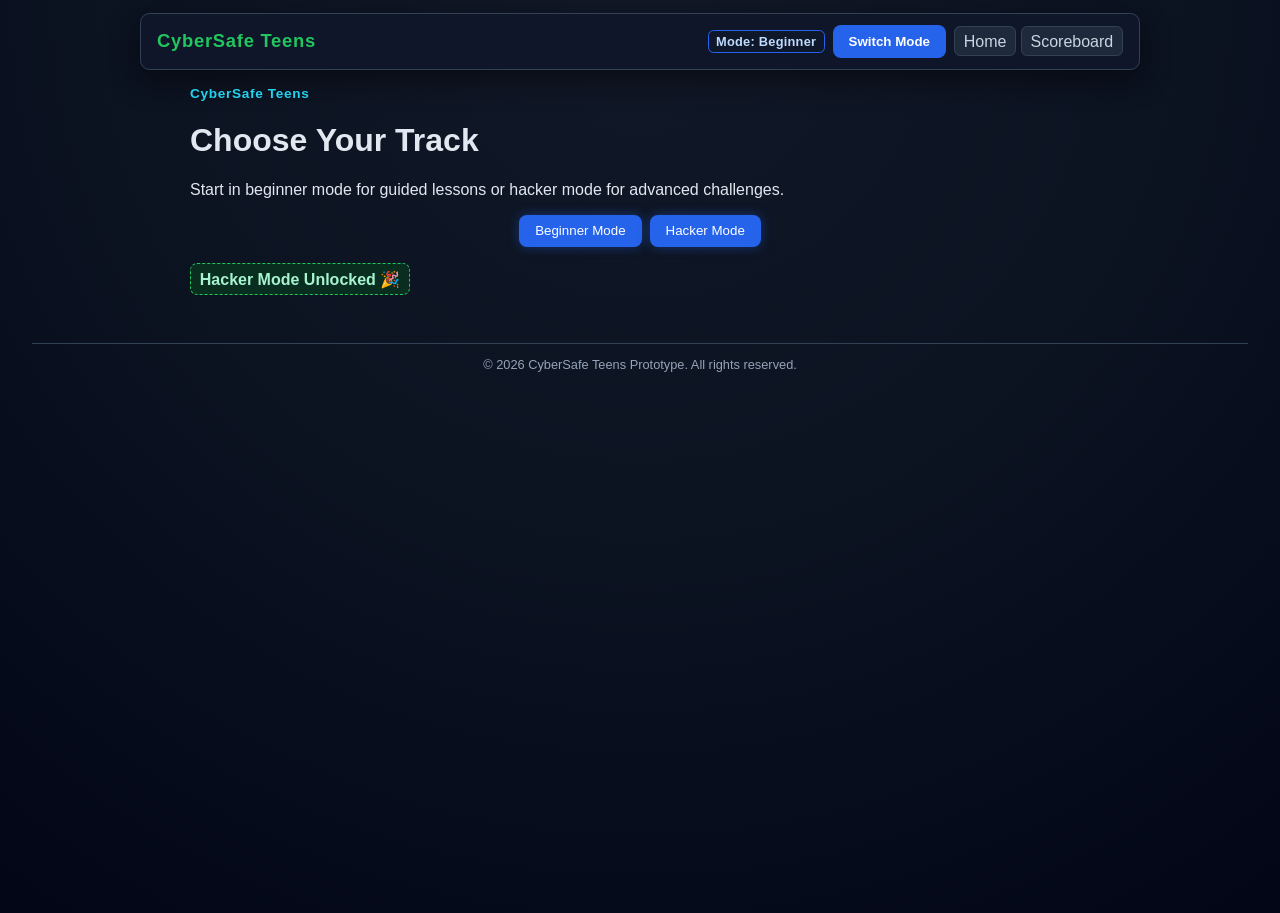
<file: index.html>
<!DOCTYPE html>
<html lang="en">
<head>
  <meta charset="UTF-8">
  <meta name="viewport" content="width=device-width, initial-scale=1.0">
  <title>CyberSafe Teens</title>
  <link rel="stylesheet" href="style.css">
</head>
<body>
  <header class="nav-header">
    <div class="nav-brand">CyberSafe Teens</div>
    <div class="nav-right">
      <span id="mode-pill" class="mode-pill">Mode: Beginner</span>
      <button id="mode-switch-btn" class="secondary-btn" onclick="toggleMode()">Switch Mode</button>
      <div class="nav-links">
        <a id="home-link" class="nav-link" href="index.html">Home</a>
        <a class="nav-link" href="score.html">Scoreboard</a>
      </div>
    </div>
  </header>

  <main class="hero-page">
    <div id="mode-screen" class="mode-card card">
      <div class="brand">CyberSafe Teens</div>
      <h1>Choose Your Track</h1>
      <p>Start in beginner mode for guided lessons or hacker mode for advanced challenges.</p>
      <div class="button-grid">
        <button class="glow-btn" onclick="setMode('beginner')">Beginner Mode</button>
        <button id="hacker-btn" class="glow-btn" onclick="setMode('hacker')">Hacker Mode</button>
      </div>
      <div id="hacker-unlock-label" class="unlock-label locked">Hacker Mode Locked - complete beginner quiz</div>
    </div>

    <div id="beginner-home" class="hero-card" style="display:none;">
      <div class="brand">Beginner Mode</div>
      <h1>CyberSafe Dashboard</h1>
      <p>Welcome to beginner mode: interactive quiz, password game, phishing simulation, and quick safety tips.</p>
      <div class="button-grid">
        <a class="glow-btn" href="quiz.html">Quiz</a>
        <a class="glow-btn" href="password.html">Password Game</a>
        <a class="glow-btn" href="phishing.html">Phishing Simulator</a>
      </div>
      <div id="phishing-badge" class="badge">🔔 Take a phishing scenario to earn a badge</div>
      <div id="tips-bottom" class="tips-bottom">
        <h2>Quick Safety Tips</h2>
        <ul>
          <li>Always check the sender’s email domain.</li>
          <li>Never give passwords in email responses.</li>
          <li>Hover over links before clicking them.</li>
          <li>Use 2FA and strong passphrases.</li>
        </ul>
      </div>
      <div class="home-panels">
        <div class="mini-card"><strong>🎯 Goal</strong><p>Learn foundation cybersecurity habits with easy steps.</p></div>
        <div class="mini-card"><strong>🧭 Path</strong><p>Complete quizzes, strengthen passwords, and detect scams.</p></div>
        <div class="mini-card"><strong>🏅 Progress</strong><p>Earn badges and track your safety score on the dashboard.</p></div>
      </div>
    </div>
  </main>

  <footer class="site-footer">© 2026 CyberSafe Teens Prototype. All rights reserved.</footer>

  <script src="script.js"></script>
</body>
</html>
</file>
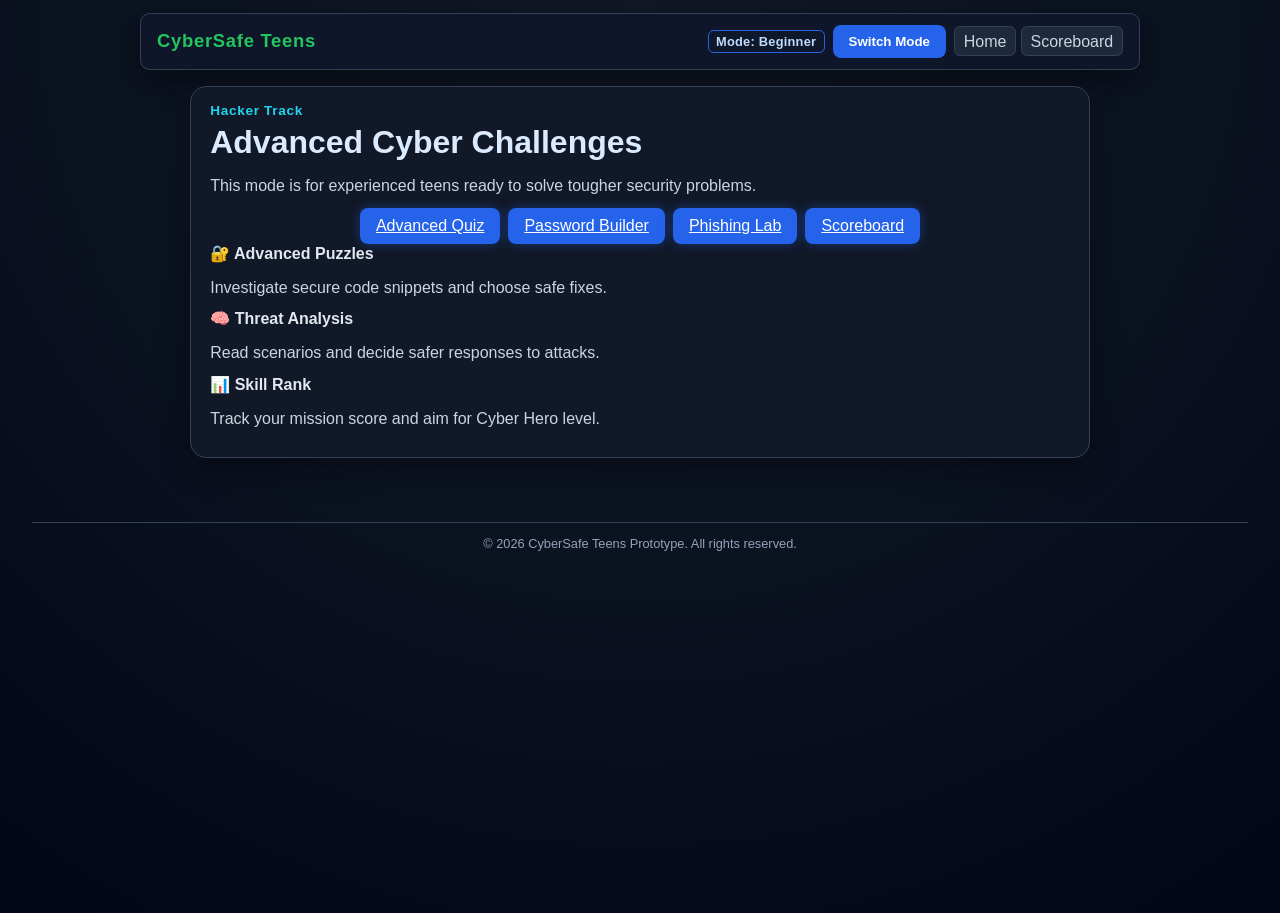
<file: hacker.html>
<!DOCTYPE html>
<html lang="en">
<head>
  <meta charset="UTF-8">
  <meta name="viewport" content="width=device-width, initial-scale=1.0">
  <title>Hacker Mode - CyberSafe Teens</title>
  <link rel="stylesheet" href="style.css">
</head>
<body>
  <header class="nav-header">
    <div class="nav-brand">CyberSafe Teens - Hacker Mode</div>
    <div class="nav-right">
      <span id="mode-pill" class="mode-pill">Mode: Hacker</span>
      <button class="secondary-btn" onclick="toggleMode()">Switch Mode</button>
      <div class="nav-links">
        <a id="home-link" class="nav-link" href="hacker.html">Home</a>
        <a class="nav-link" href="score.html">Scoreboard</a>
      </div>
    </div>
  </header>

  <main class="hero-page">
    <div class="hero-card">
      <div class="brand">Hacker Track</div>
      <h1>Advanced Cyber Challenges</h1>
      <p>This mode is for experienced teens ready to solve tougher security problems.</p>
      <div class="button-grid">
        <a class="glow-btn" href="quiz.html">Advanced Quiz</a>
        <a class="glow-btn" href="password.html">Password Builder</a>
        <a class="glow-btn" href="phishing.html">Phishing Lab</a>
        <a class="glow-btn" href="score.html">Scoreboard</a>
      </div>
      <div class="home-panels">
        <div class="mini-card"><strong>🔐 Advanced Puzzles</strong><p>Investigate secure code snippets and choose safe fixes.</p></div>
        <div class="mini-card"><strong>🧠 Threat Analysis</strong><p>Read scenarios and decide safer responses to attacks.</p></div>
        <div class="mini-card"><strong>📊 Skill Rank</strong><p>Track your mission score and aim for Cyber Hero level.</p></div>
      </div>
    </div>
  </main>

  <footer class="site-footer">© 2026 CyberSafe Teens Prototype. All rights reserved.</footer>
  <script src="script.js"></script>
</body>
</html>
</file>
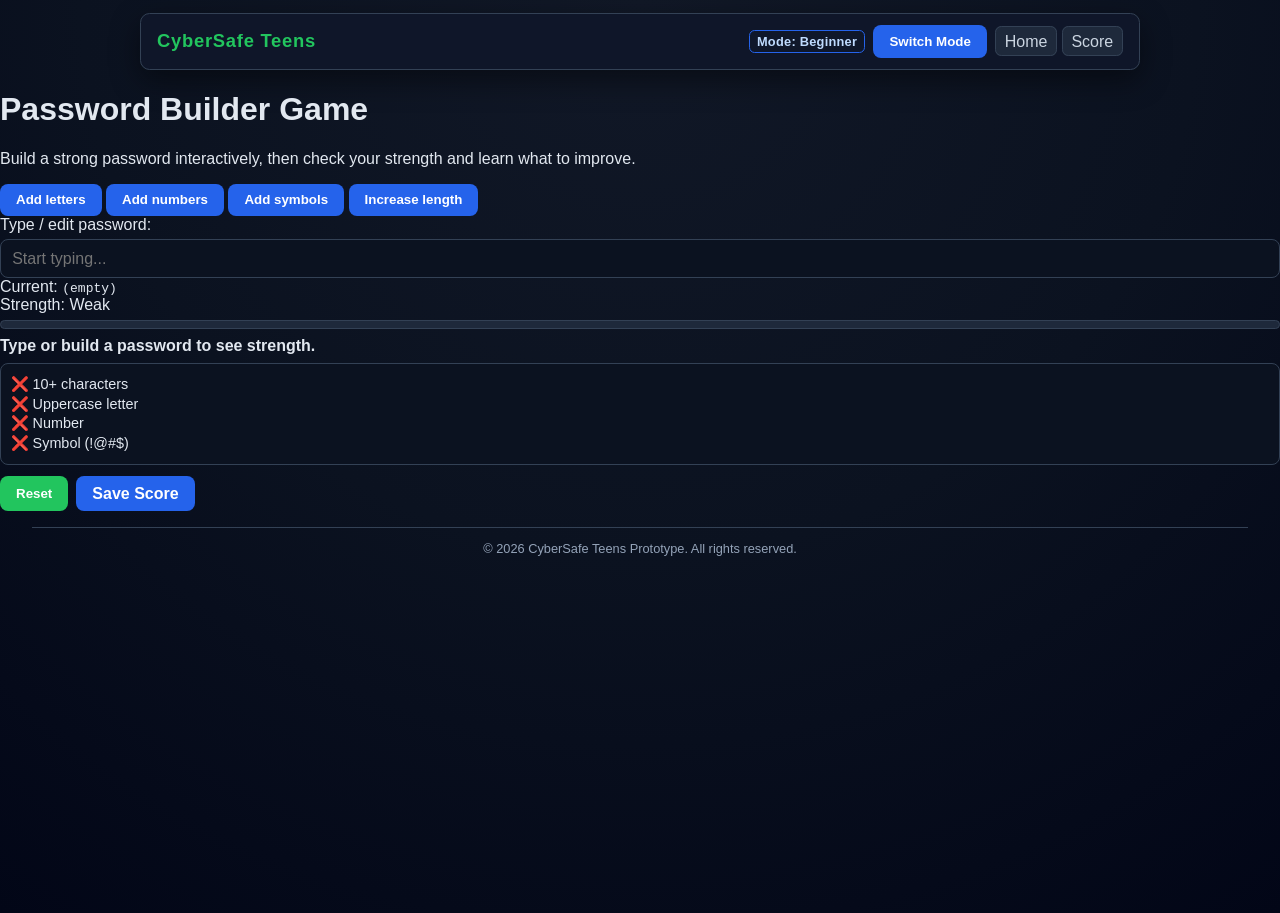
<file: password.html>
<!DOCTYPE html>
<html lang="en">
<head>
  <meta charset="UTF-8">
  <meta name="viewport" content="width=device-width, initial-scale=1.0">
  <title>Password Game - CyberSafe Teens</title>
  <link rel="stylesheet" href="style.css">
</head>
<body>
  <header class="nav-header">
    <div class="nav-brand">CyberSafe Teens</div>
    <div class="nav-right">
      <span id="mode-pill" class="mode-pill">Mode: Beginner</span>
      <button class="secondary-btn" onclick="toggleMode()">Switch Mode</button>
      <div class="nav-links">
        <a id="home-link" class="nav-link" href="index.html">Home</a>
        <a class="nav-link" href="score.html">Score</a>
      </div>
    </div>
  </header>

  <main class="password-page">
    <div class="password-card card">
      <h1>Password Builder Game</h1>
      <p>Build a strong password interactively, then check your strength and learn what to improve.</p>
      <div class="builder-row">
        <button class="secondary-btn" onclick="addChars('abc')">Add letters</button>
        <button class="secondary-btn" onclick="addChars('123')">Add numbers</button>
        <button class="secondary-btn" onclick="addChars('!@#')">Add symbols</button>
        <button class="secondary-btn" onclick="increaseLength()">Increase length</button>
      </div>
      <label for="password-input">Type / edit password:</label>
      <input id="password-input" class="input-field" type="text" placeholder="Start typing..." spellcheck="false" />
      <div class="password-output"><span class="label">Current:</span> <code id="password-display">(empty)</code></div>
      <div class="strength-row">
        <div id="strength-text">Strength: Weak</div>
        <div class="score-bar"><div id="strength-bar"></div></div>
      </div>
      <div id="password-feedback" class="password-feedback">Type or build a password to see strength.</div>
      <div id="password-checklist" class="password-checklist">
        <div id="check-length" class="check-item">❌ 10+ characters</div>
        <div id="check-upper" class="check-item">❌ Uppercase letter</div>
        <div id="check-number" class="check-item">❌ Number</div>
        <div id="check-symbol" class="check-item">❌ Symbol (!@#$)</div>
      </div>
      <div class="footer-row">
        <button class="primary-btn" onclick="resetPassword()">Reset</button>
        <a class="secondary-btn" href="score.html">Save Score</a>
      </div>
    </div>
  </main>

  <footer class="site-footer">© 2026 CyberSafe Teens Prototype. All rights reserved.</footer>
  <script src="script.js"></script>
</body>
</html>
</file>
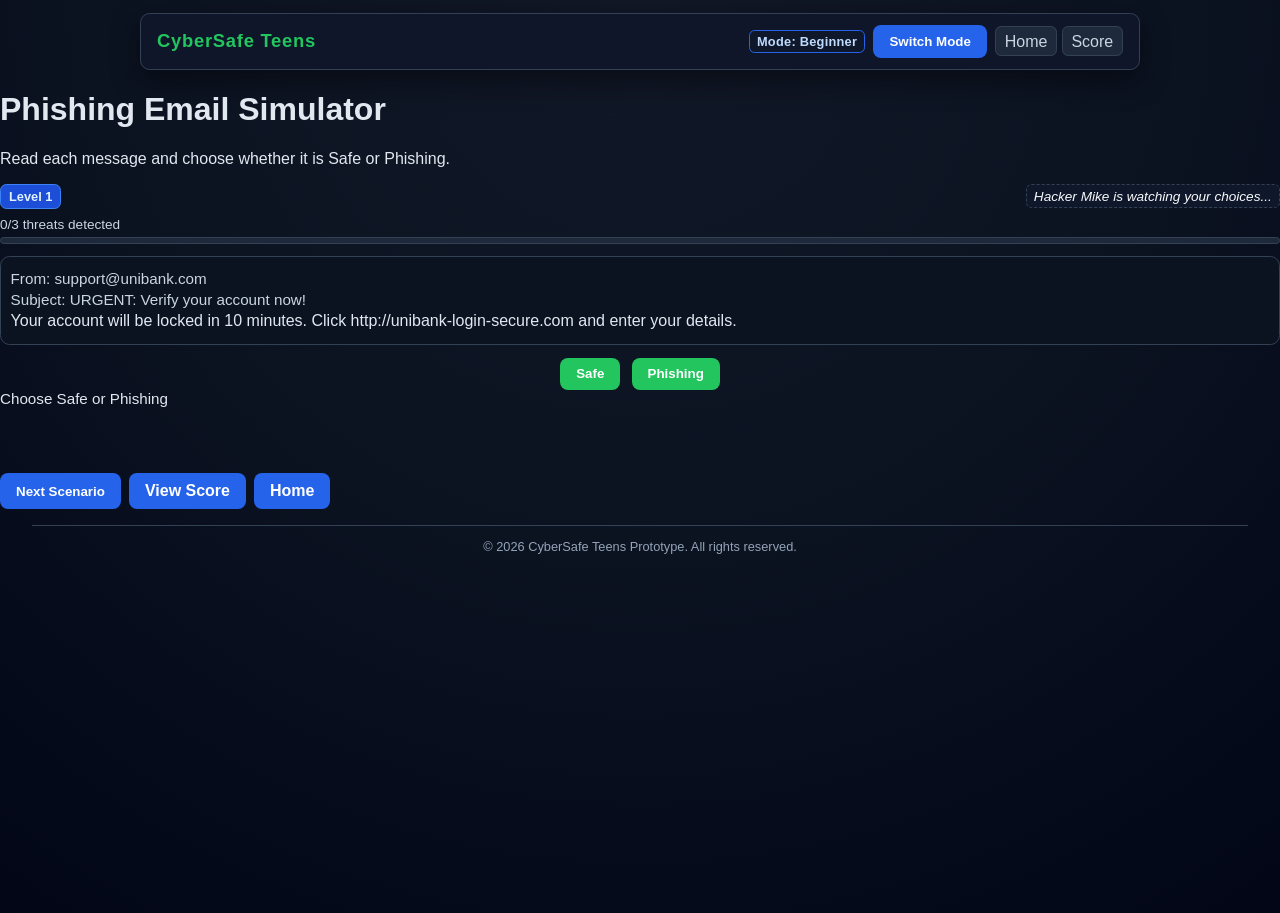
<file: phishing.html>
<!DOCTYPE html>
<html lang="en">
<head>
  <meta charset="UTF-8">
  <meta name="viewport" content="width=device-width, initial-scale=1.0">
  <title>Phishing Simulator - CyberSafe Teens</title>
  <link rel="stylesheet" href="style.css">
</head>
<body>
  <header class="nav-header">
    <div class="nav-brand">CyberSafe Teens</div>
    <div class="nav-right">
      <span id="mode-pill" class="mode-pill">Mode: Beginner</span>
      <button class="secondary-btn" onclick="toggleMode()">Switch Mode</button>
      <div class="nav-links">
        <a id="home-link" class="nav-link" href="index.html">Home</a>
        <a class="nav-link" href="score.html">Score</a>
      </div>
    </div>
  </header>

  <main class="phishing-page">
    <div class="phishing-card card">
      <h1>Phishing Email Simulator</h1>
      <p>Read each message and choose whether it is Safe or Phishing.</p>
      <div class="level-row"><span id="scenario-level" class="level-pill">Level 1</span><span id="hacker-mike" class="hacker-mike">Hacker Mike is watching your choices...</span></div>
      <div id="phishing-progress" class="progress-row"><div id="phishing-progress-text">0/5 threats detected</div><div class="progress-bar"><div id="phishing-progress-fill"></div></div></div>
      <div id="phishing-scenario" class="email-card">
        <div id="email-from" class="email-from"></div>
        <div id="email-subject" class="email-subject"></div>
        <div id="email-body" class="email-body"></div>
      </div>
      <div class="button-row">
        <button class="primary-btn" onclick="submitPhishing(false)">Safe</button>
        <button class="primary-btn" onclick="submitPhishing(true)">Phishing</button>
      </div>
      <div id="phishing-feedback" class="feedback"></div>
      <div id="phishing-details" class="feedback"></div>
      <div class="footer-row">
        <button class="secondary-btn" onclick="nextPhishingScenario()">Next Scenario</button>
        <a class="secondary-btn" href="score.html">View Score</a>
        <a class="secondary-btn" href="index.html">Home</a>
      </div>
    </div>
  </main>

  <footer class="site-footer">© 2026 CyberSafe Teens Prototype. All rights reserved.</footer>
  <script src="script.js"></script>
</body>
</html>
</file>
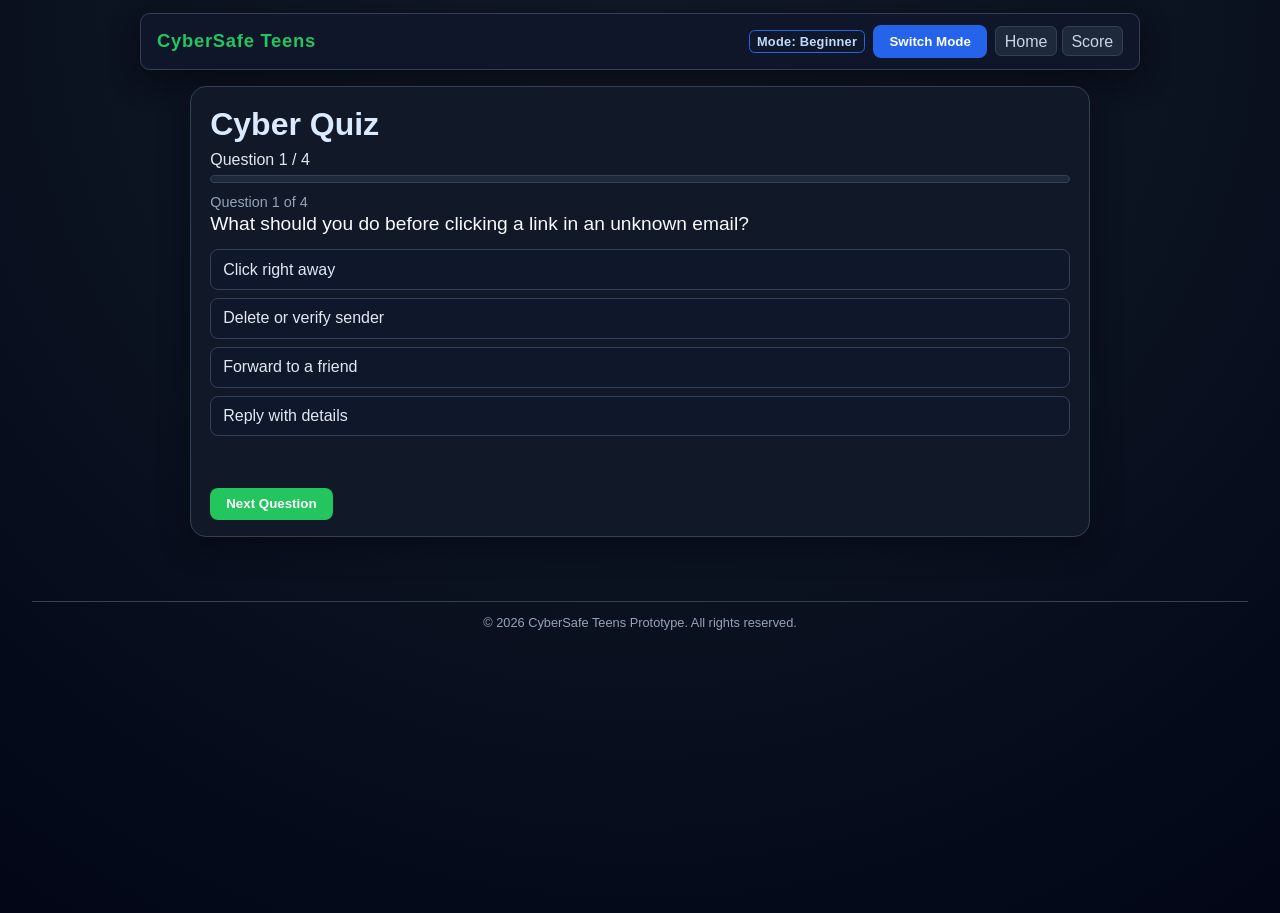
<file: quiz.html>
<!DOCTYPE html>
<html lang="en">
<head>
  <meta charset="UTF-8">
  <meta name="viewport" content="width=device-width, initial-scale=1.0">
  <title>Quiz - CyberSafe Teens</title>
  <link rel="stylesheet" href="style.css">
</head>
<body>
  <header class="nav-header">
    <div class="nav-brand">CyberSafe Teens</div>
    <div class="nav-right">
      <span id="mode-pill" class="mode-pill">Mode: Beginner</span>
      <button class="secondary-btn" onclick="toggleMode()">Switch Mode</button>
      <div class="nav-links">
        <a id="home-link" class="nav-link" href="index.html">Home</a>
        <a class="nav-link" href="score.html">Score</a>
      </div>
    </div>
  </header>

  <main class="quiz-page">
    <div class="quiz-card card">
      <h1>Cyber Quiz</h1>
      <div class="progress-row">
        <div id="progress-text">Question 1 / 1</div>
        <div class="progress-bar"><div id="progress-fill"></div></div>
      </div>
      <div id="question-number" class="question-header"></div>
      <div id="question-text" class="question-text"></div>
      <div id="answer-buttons" class="answer-buttons"></div>
      <div id="feedback" class="feedback"></div>
      <button id="next-btn" class="primary-btn" onclick="nextQuestion()" disabled>Next Question</button>
      <div id="quiz-result" class="result"></div>
    </div>
  </main>

  <footer class="site-footer">© 2026 CyberSafe Teens Prototype. All rights reserved.</footer>
  <script src="script.js"></script>
</body>
</html>
</file>
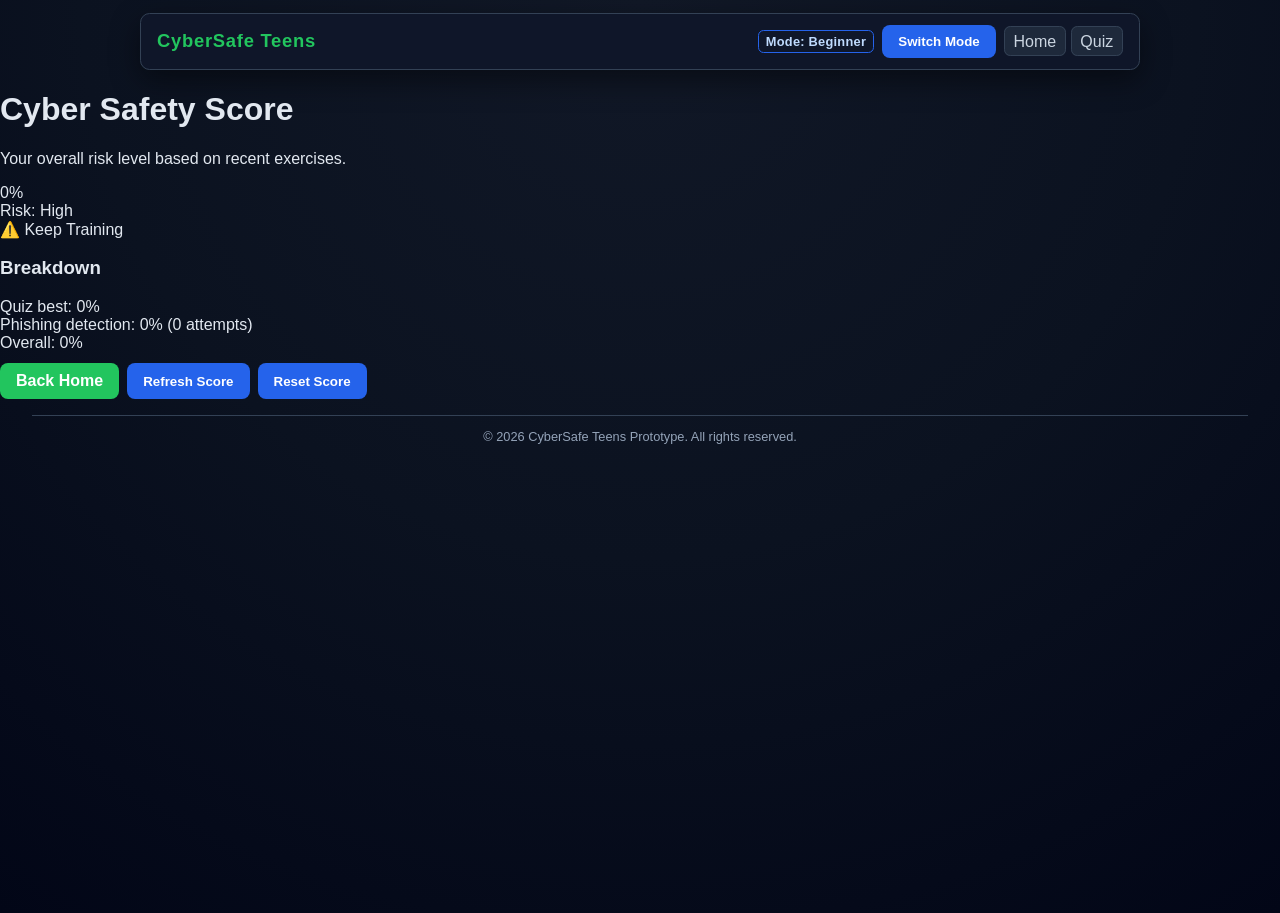
<file: score.html>
<!DOCTYPE html>
<html lang="en">
<head>
  <meta charset="UTF-8">
  <meta name="viewport" content="width=device-width, initial-scale=1.0">
  <title>Score Dashboard - CyberSafe Teens</title>
  <link rel="stylesheet" href="style.css">
</head>
<body>
  <header class="nav-header">
    <div class="nav-brand">CyberSafe Teens</div>
    <div class="nav-right">
      <span id="mode-pill" class="mode-pill">Mode: Beginner</span>
      <button class="secondary-btn" onclick="toggleMode()">Switch Mode</button>
      <div class="nav-links">
        <a id="home-link" class="nav-link" href="index.html">Home</a>
        <a class="nav-link" href="quiz.html">Quiz</a>
      </div>
    </div>
  </header>

  <main class="score-page">
    <div class="score-card card">
      <h1>Cyber Safety Score</h1>
      <p>Your overall risk level based on recent exercises.</p>
      <div class="score-display"><span id="score-number">0%</span></div>
      <div class="progress-bar"><div id="score-fill"></div></div>
      <div id="risk-level" class="risk-level">Risk: Unknown</div>
      <div id="badge-box" class="badge-box"></div>
      <div class="score-breakdown card">
        <h3>Breakdown</h3>
        <div id="breakdown-list"></div>
      </div>
      <div class="footer-row">
        <a class="primary-btn" href="index.html">Back Home</a>
        <button class="secondary-btn" onclick="updateScoreDashboard()">Refresh Score</button>
        <button class="secondary-btn" onclick="resetScoreboard()">Reset Score</button>
      </div>
    </div>
  </main>

  <footer class="site-footer">© 2026 CyberSafe Teens Prototype. All rights reserved.</footer>
  <script src="script.js"></script>
</body>
</html>
</file>
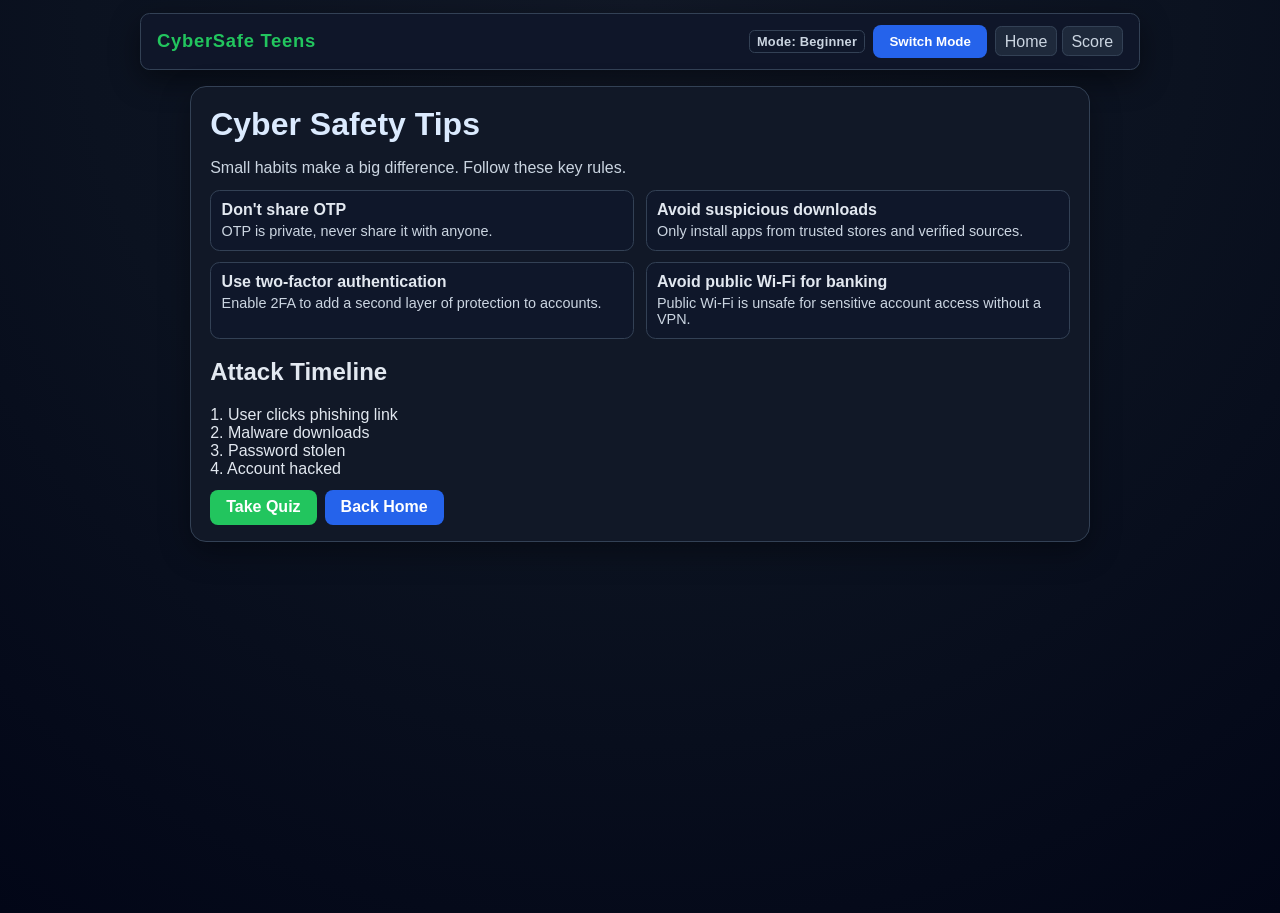
<file: tips.html>
<!DOCTYPE html>
<html lang="en">
<head>
  <meta charset="UTF-8">
  <meta name="viewport" content="width=device-width, initial-scale=1.0">
  <title>Tips - CyberSafe Teens</title>
  <link rel="stylesheet" href="style.css">
</head>
<body>
  <header class="nav-header">
    <div class="nav-brand">CyberSafe Teens</div>
    <div class="nav-right">
      <span id="mode-pill" class="mode-pill">Mode: Beginner</span>
      <button class="secondary-btn" onclick="toggleMode()">Switch Mode</button>
      <div class="nav-links">
        <a id="home-link" class="nav-link" href="index.html">Home</a>
        <a class="nav-link" href="score.html">Score</a>
      </div>
    </div>
  </header>

  <main class="tips-page">
    <div class="tips-card card">
      <h1>Cyber Safety Tips</h1>
      <p>Small habits make a big difference. Follow these key rules.</p>
      <div class="tips-grid">
        <div class="tip-item"><h3>Don't share OTP</h3><p>OTP is private, never share it with anyone.</p></div>
        <div class="tip-item"><h3>Avoid suspicious downloads</h3><p>Only install apps from trusted stores and verified sources.</p></div>
        <div class="tip-item"><h3>Use two-factor authentication</h3><p>Enable 2FA to add a second layer of protection to accounts.</p></div>
        <div class="tip-item"><h3>Avoid public Wi-Fi for banking</h3><p>Public Wi-Fi is unsafe for sensitive account access without a VPN.</p></div>
      </div>

      <div class="timeline-section card">
        <h2>Attack Timeline</h2>
        <div class="timeline-step">1. User clicks phishing link</div>
        <div class="timeline-step">2. Malware downloads</div>
        <div class="timeline-step">3. Password stolen</div>
        <div class="timeline-step">4. Account hacked</div>
      </div>

      <div class="footer-row">
        <a class="primary-btn" href="quiz.html">Take Quiz</a>
        <a class="secondary-btn" href="index.html">Back Home</a>
      </div>
    </div>
  </main>
</body>
</html>
</file>
<file: style.css>
* { box-sizing: border-box; }
body { margin: 0; font-family: 'Segoe UI', Tahoma, Geneva, Verdana, sans-serif; background: radial-gradient(circle at top, #111827 0%, #0b1220 50%, #020617 100%); color: #e2e8f0; min-height: 100vh; }
body.hacker-mode { background: radial-gradient(circle at top, #120f1e 0%, #080815 50%, #02020b 100%); }
a { color: inherit; }
.nav-header { width: min(1000px, 95%); margin: 0 auto; margin-top: .8rem; display:flex; justify-content: space-between; align-items:center; padding:.7rem 1rem; border-radius:.6rem; border:1px solid #334155; background: rgba(15, 23, 42, 0.95); box-shadow: 0 10px 30px rgba(0,0,0,0.45); color:#e2e8f0; }
.nav-brand { font-size: 1.15rem; font-weight: 700; letter-spacing:.04em; color:#22c55e; }
body.hacker-mode .nav-brand { color: #f43f5e; }
body.hacker-mode .nav-header { background: rgba(6, 11, 22, 0.92); border-color: #3730a3; }
body.hacker-mode .hero-card, body.hacker-mode .quiz-card, body.hacker-mode .tips-card, body.hacker-mode .password-card, body.hacker-mode .phishing-card, body.hacker-mode .score-card { border-color: #3730a3; background: #0b0e1d; }
body.hacker-mode .glow-btn { box-shadow: 0 0 18px rgba(255, 55, 120, 0.4); background: #7c3aed; }
body.hacker-mode .mode-pill { border-color:#f43f5e; background:#1f2937; }

.nav-right { display:flex; align-items:center; gap:.5rem; }
.nav-link { color:#cbd5e1; text-decoration:none; background:#1e293b; border:1px solid #334155; border-radius:.4rem; padding:.35rem .55rem; }
.nav-link:hover { background:#334155; }
.mode-pill { font-size:.8rem; font-weight:700; letter-spacing:.02em; border-radius:.35rem; padding:.2rem .45rem; display:inline-block; border:1px solid #334155; background:#0f172a; color:#cbd5e1; }
.mode-pill.beginner { background: #0f172a; border-color:#2563eb; color:#bfdbfe; }
.mode-pill.hacker { background: #111827; border-color:#f43f5e; color:#fecdd3; }
.badge { margin: .6rem 0; border:1px solid #334155; border-radius:.45rem; padding:.5rem .6rem; background:#0f172a; color:#cbd5e1; font-weight:600; }
.badge-good { border-color:#22c55e; background:#042e1f; color:#a7f3d0; }
.badge-medium { border-color:#fbbf24; background:#2a2d36; color:#fef08a; }
.tips-bottom { margin-top:1rem; background:#0f172a; border:1px solid #334155; border-radius:.8rem; padding: .85rem; color:#cbd5e1; }
.tips-bottom ul { margin: .4rem 0 0.2rem; padding-left: 1.05rem; }
.tips-bottom li { margin:.2rem 0; }
.site-footer { margin-top: 1rem; width:max(900px,95%); margin-left:auto; margin-right:auto; padding:.8rem 1rem; text-align:center; font-size:.8rem; border-top:1px solid #334155; color:#94a3b8; }
.mode-pill.hacker { background: #111827; border-color:#f43f5e; color:#fecdd3; }
.unlock-label { margin-top: 1rem; font-weight:600; border-radius:.45rem; padding:.35rem .55rem; display:block; width:max-content; }
.unlock-label.locked { background:#1f2937; border:1px dashed #f43f5e; color:#fecdd3; }
.unlock-label.unlocked { background:#092e20; border:1px dashed #22c55e; color:#a7f3d0; }
.button-grid { display:flex; flex-wrap:wrap; justify-content:center; gap:.5rem; }
.glow-btn { background: #2563eb; color: #fff; border: none; border-radius: .5rem; padding: .55rem 1rem; cursor: pointer; box-shadow: 0 0 12px rgba(37,99,235,0.4); transition: all .15s ease; }
.glow-btn:hover { transform: translateY(-1px); background:#1d4ed8; box-shadow: 0 0 16px rgba(37,99,235,0.55); }
.hero-page, .quiz-page, .tips-page { width: min(900px, 95%); margin: 0 auto; padding: 1rem 0 2rem; }
.hero-card, .quiz-card, .checker-card, .tips-card { background: #111827; border: 1px solid #334155; border-radius: 1rem; box-shadow: 0 10px 30px rgba(0,0,0,0.35); padding: 1rem 1.2rem; margin-bottom: 1rem; }
.brand { font-weight: 700; color: #22d3ee; letter-spacing: .05em; font-size: .85rem; margin-bottom: .4rem; }
.home-stats { display:flex; justify-content:center; gap:.6rem; margin-top:.8rem; flex-wrap:wrap; }
.stat-card { background:#0f172a; border:1px solid #334155; border-radius:.5rem; padding:.45rem .7rem; color:#d1d5db; font-weight:600; }
.hero-details { text-align:left; margin-top:1rem; color:#cbd5e1; }
.hero-details ul { padding-left:1rem; margin:0; }
.hero-details li { margin:.2rem 0; }
.leaderboard-container { margin-top:1rem; border-top:1px solid #334155; padding-top:.8rem; }
.leaderboard-row { margin:.15rem 0; color:#cbd5e1; }
.hero-card h1, .quiz-card h1, .tips-card h1 { margin: 0.2rem 0 0.5rem; font-size: 2rem; color: #dbeafe; }
.hero-card p, .tips-card p, .quiz-card p { color: #cbd5e1; margin-bottom: .8rem; }
.button-row { display: flex; gap: .7rem; flex-wrap: wrap; justify-content: center; margin-top: .8rem; }
.primary-btn, .secondary-btn, .link-btn { display: inline-block; text-decoration: none; border-radius: .5rem; padding: .55rem 1rem; border: none; cursor: pointer; color: #fff; font-weight: 600; transition: transform .12s ease, background .12s ease; }
.primary-btn { background: #22c55e; }
.secondary-btn { background: #2563eb; }
.link-btn { background: #334155; }
.primary-btn:hover, .secondary-btn:hover, .link-btn:hover { transform: translateY(-1px); filter: brightness(1.1); }
.quiz-page .nav-row, .tips-page .nav-row { display:flex; justify-content: flex-start; gap:.5rem; margin-bottom:.8rem; }
.progress-row { margin: .4rem 0 .8rem; }
.progress-row .progress-bar { width:100%; height:.5rem; border-radius:.4rem; background:#1e293b; overflow:hidden; border:1px solid #334155; margin-top:.35rem; }
#progress-fill { width: 0%; height:100%; background: linear-gradient(90deg,#0ea5e9,#22c55e); transition: width .25s ease; }
.question-header { margin-bottom: .2rem; font-size: .9rem; color: #94a3b8; text-align:left; }
.question-text { font-size: 1.2rem; margin: .2rem 0 .9rem; text-align:left; color:#f8fafc; }
.answer-buttons { display: grid; grid-template-columns: 1fr; gap: .5rem; margin-bottom: .7rem; }
.answer-btn { background: #0f172a; border: 1px solid #334155; color: #e2e8f0; border-radius: .5rem; padding: .65rem .75rem; font-size: 1rem; cursor: pointer; text-align: left; transition: all .12s ease; width: 100%; }
.answer-btn:hover { background: #1e293b; border-color: #475569; }
.answer-btn.correct { background: #16a34a; border-color: #15803d; }
.answer-btn.wrong { background: #dc2626; border-color: #b91c1c; }
.feedback { min-height: 2rem; text-align:left; font-size: .95rem; border-radius: .4rem; margin-bottom: .5rem; }
.feedback.correct { color: #86efac; }
.feedback.wrong { color: #fda4af; }
.email-card { background:#0b1220; border:1px solid #334155; border-radius:.6rem; padding:.6rem; margin-bottom:.6rem; }
.email-card div { margin:.25rem 0; }
.email-from, .email-subject { font-size:.95rem; color:#cbd5e1; }
.email-body { color:#e2e8f0; margin-top:.3rem; }
.input-field { width: 100%; color: #f8fafc; background: #0b1220; border: 1px solid #334155; border-radius: .5rem; padding: .6rem .7rem; margin-top: .3rem; font-size: 1rem; }
.password-feedback { margin-top: .5rem; font-weight: 600; }
.password-weak { color: #f87171; }
.password-medium { color: #f59e0b; }
.password-strong { color: #22c55e; }
.password-checklist { margin-top: .5rem; background:#0b1220; border:1px solid #334155; border-radius:.5rem; padding:.6rem; }
.check-item { margin:.15rem 0; color:#e2e8f0; font-weight:500; font-size:.9rem; }
.check-item.valid { color:#22c55e; }
.score-bar { width:100%; height:.6rem; background:#1e293b; border:1px solid #334155; border-radius:.4rem; margin-top:.35rem; overflow:hidden; }
#strength-bar { width: 0%; height:100%; background: linear-gradient(90deg,#0ea5e9,#22c55e); transition: width .2s ease; }
.tips-grid { display:grid; grid-template-columns: repeat(2, minmax(0,1fr)); gap:.7rem; margin-top: .6rem; }
.tip-item { background: #0f172a; border: 1px solid #334155; border-radius:.6rem; padding:.65rem; text-align:left; }
.tip-item h3 { margin: 0 0 .25rem; font-size: 1rem; color:#e2e8f0; }
.tip-item p { margin:0; color:#cbd5e1; font-size:.9rem; }
.footer-row { display:flex; gap:.5rem; margin-top:.7rem; flex-wrap:wrap; justify-content:flex-start; }
.level-row { display:flex; justify-content:space-between; align-items:center; margin: .5rem 0; gap:.5rem; }
.level-pill { background:#1d4ed8; color:#e0f2fe; border-radius:.4rem; padding:.25rem .5rem; font-size:.8rem; font-weight:700; border:1px solid #3b82f6; }
.hacker-mike { color:#f8fafc; font-size:.85rem; font-style:italic; background:#0f172a; border:1px dashed #334155; border-radius:.35rem; padding:.2rem .45rem; }
.progress-row { margin:.3rem 0 .7rem; }
#phishing-progress-text { font-size:.85rem; color:#cbd5e1; margin-bottom:.2rem; }
#phishing-progress .progress-bar { width:100%; height:.45rem; background:#1e293b; border-radius:.3rem; border:1px solid #334155; overflow:hidden; }
#phishing-progress-fill { width:0%; height:100%; background: linear-gradient(90deg,#f59e0b,#22c55e); transition: width .25s ease; }
.phishing-highlight { box-shadow: 0 0 0 3px rgba(252, 165, 165, 0.35), 0 0 18px rgba(220, 38, 38, 0.2); }
.safe-highlight { box-shadow: 0 0 0 3px rgba(52, 211, 153, 0.25), 0 0 18px rgba(34, 197, 94, 0.2); }
.flash-red { animation: flashError .35s ease infinite alternate; }
@keyframes flashError { from { background: #0b1220; } to { background: #4b0f0f; } }
@media (max-width: 760px) { .tips-grid { grid-template-columns:1fr; } .hero-card, .quiz-card, .checker-card, .tips-card { padding:.8rem; } }
</file>
